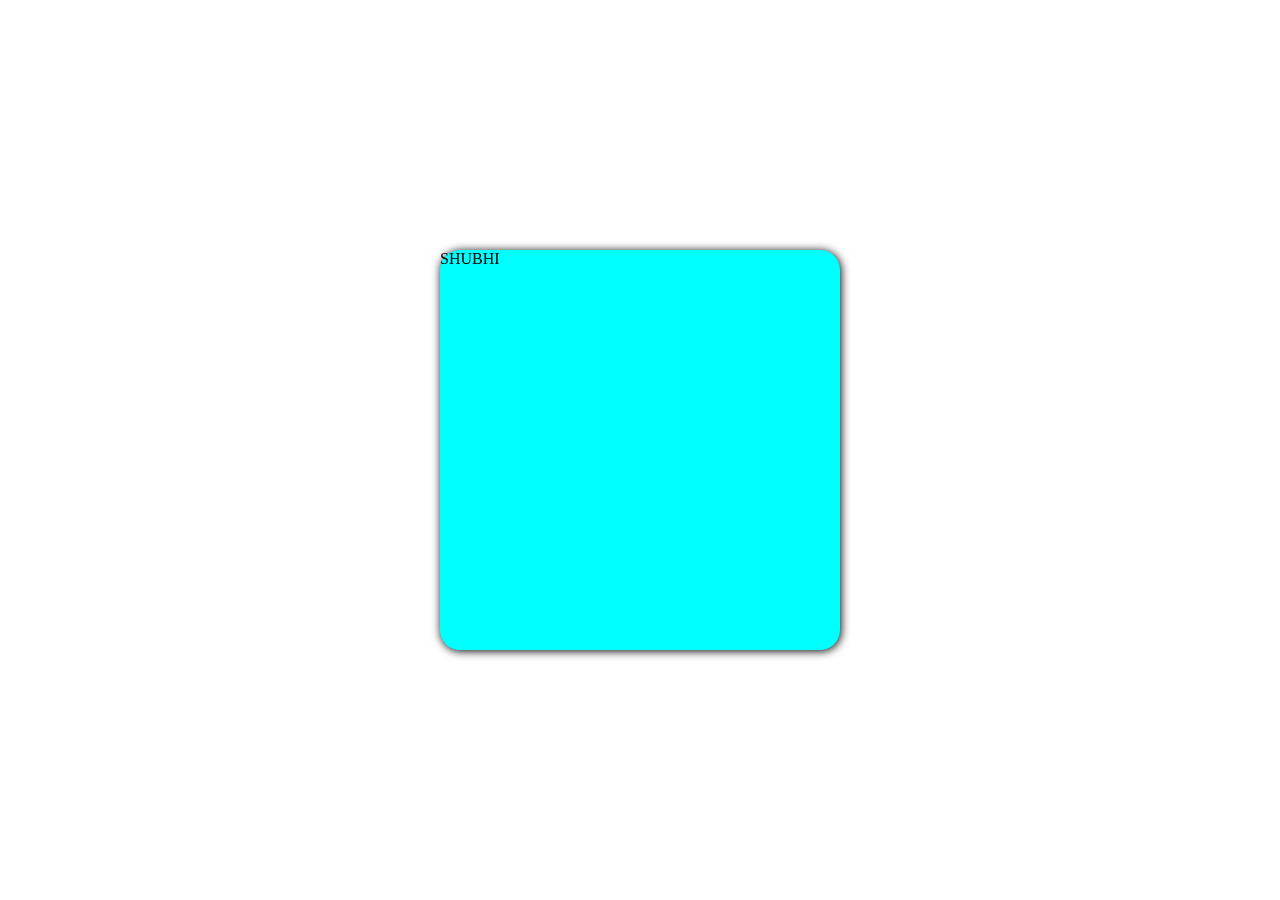
<file: CSSBox/index.html>
<!DOCTYPE html>
<html lang="en">
<head>
    <meta charset="UTF-8">
    <meta name="viewport" content="width=device-width, initial-scale=1.0">
    <title>Document</title>
    <link rel="stylesheet" href="style.css">
</head>
<body>
    <div class="box">
        SHUBHI
    </div>
</body>
</html>
</file>
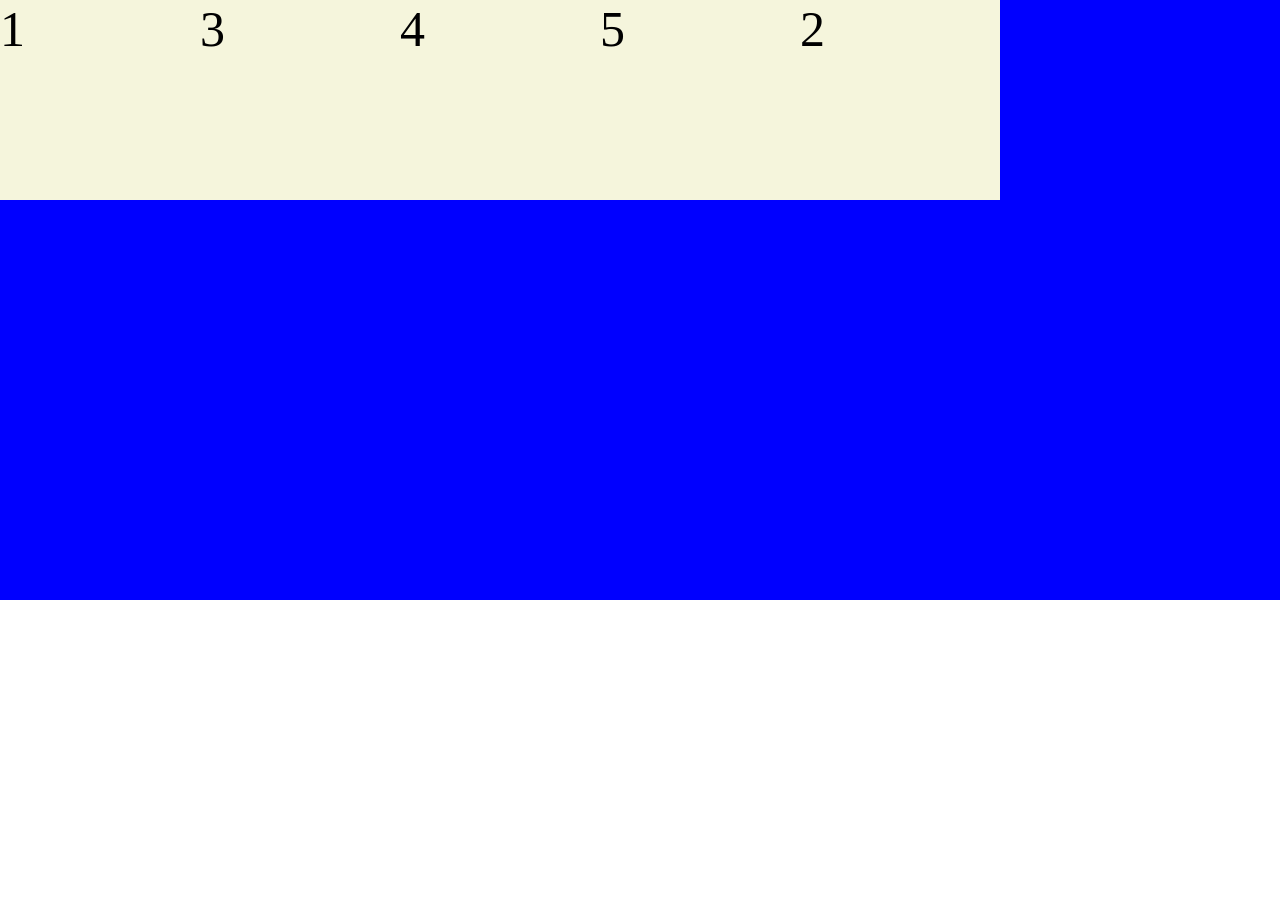
<file: CSSflex/index.html>
<!DOCTYPE html>
<html lang="en">
<head>
    <meta charset="UTF-8">
    <meta name="viewport" content="width=device-width, initial-scale=1.0">
    <title>Document</title>
    <link rel="stylesheet" href="style.css">
</head>
<body>
    <div class="box">
        <div class="box1 eg1">1</div>
        <div class="box1 eg2">2</div>
        <div class="box1 eg3">3</div>
        <div class="box1 eg4">4</div>
        <div class="box1 eg5">5</div>
    </div>
</body>
</html>
</file>
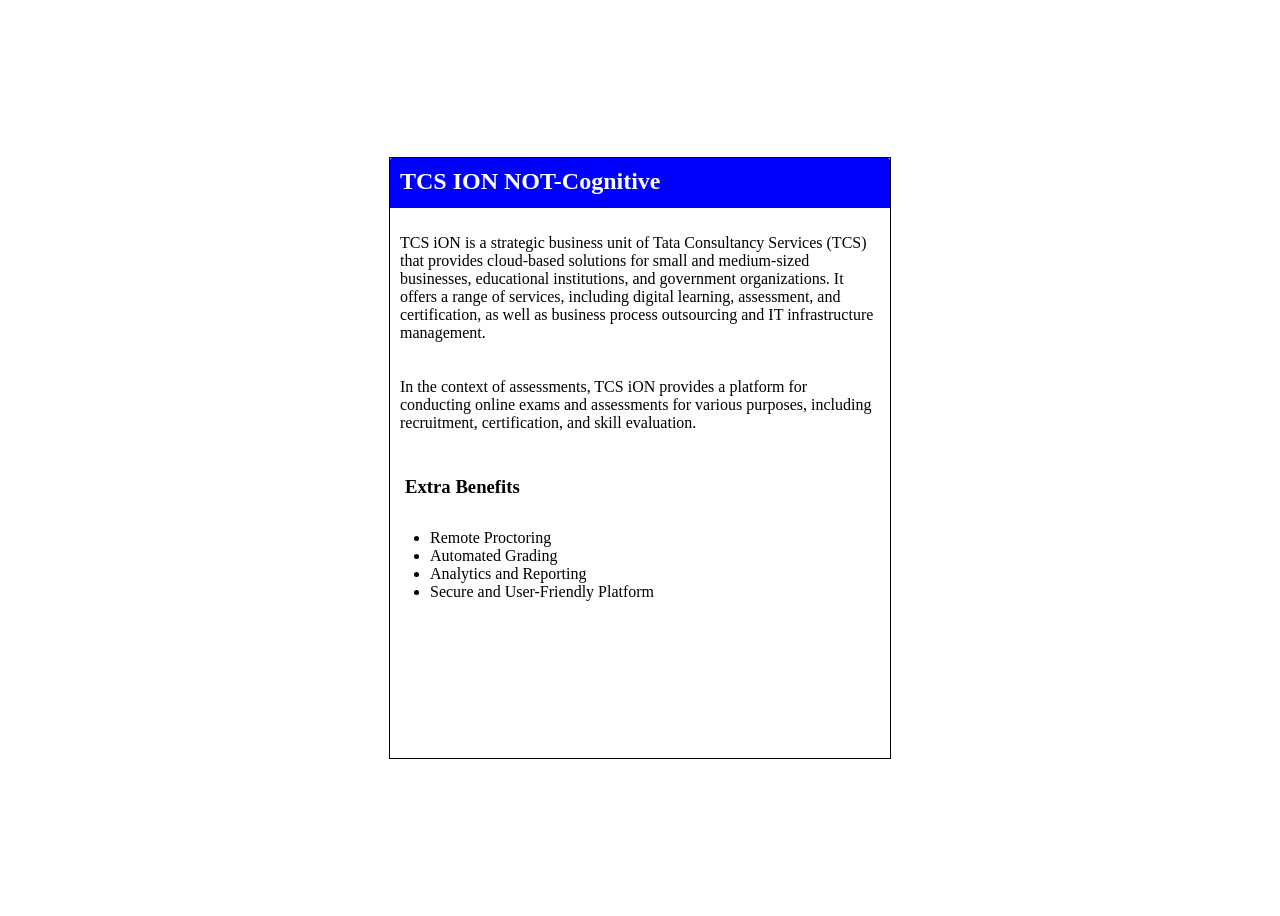
<file: CSSflextcs/index.html>
<!DOCTYPE html>
<html lang="en">
<head>
    <meta charset="UTF-8">
    <meta name="viewport" content="width=device-width, initial-scale=1.0">
    <title>Document</title>
    <link rel="stylesheet" href="style.css">
</head>
<body>
    <div class="container">
        <div class="box">
            <h2>TCS ION NOT-Cognitive</h2>
            <p>TCS iON is a strategic business unit of Tata Consultancy Services (TCS) that provides cloud-based solutions for small and medium-sized businesses, educational institutions, and government organizations. It offers a range of services, including digital learning, assessment, and certification, as well as business process outsourcing and IT infrastructure management.</p>
            <p>In the context of assessments, TCS iON provides a platform for conducting online exams and assessments for various purposes, including recruitment, certification, and skill evaluation.</p>
            <h3>Extra Benefits </h3>
            <ul>
                <li>Remote Proctoring</li>
                <li>Automated Grading</li>
                <li>Analytics and Reporting</li>
                <li>Secure and User-Friendly Platform</li>
            </ul>
        </div>
    </div>
</body>
</html>
</file>
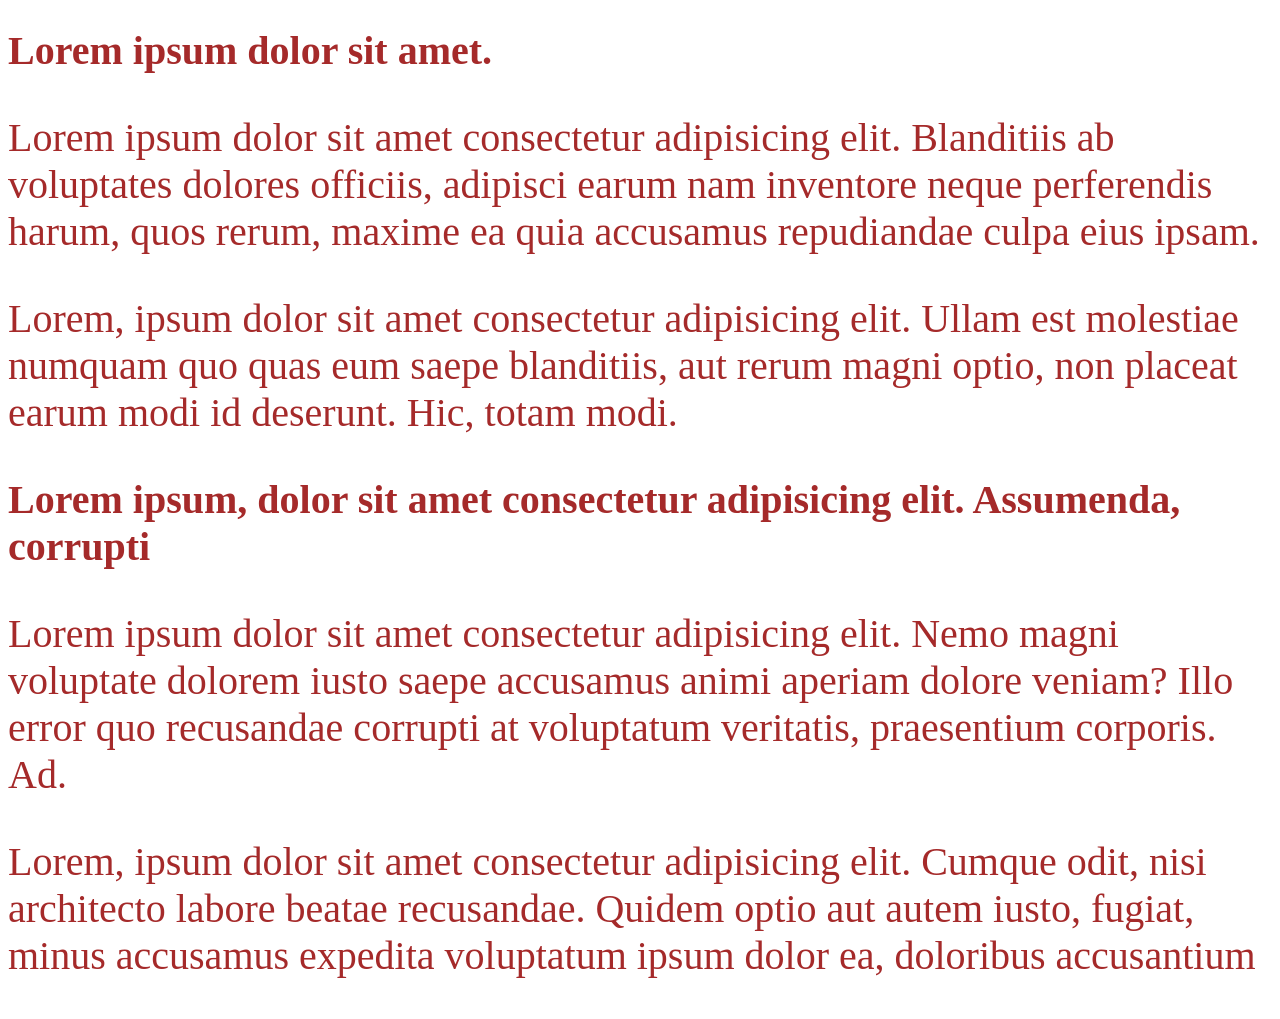
<file: CSSUnits/index.html>
<!DOCTYPE html>
<html lang="en">
<head>
    <meta charset="UTF-8">
    <meta name="viewport" content="width=device-width, initial-scale=1.0">
    <title>Document</title>
    <link rel="stylesheet" href="style.css">
</head>
<body>
    
<h1>Lorem ipsum dolor sit amet.</h1>

<p>Lorem ipsum dolor sit amet consectetur adipisicing elit. Blanditiis
ab voluptates dolores officiis, adipisci earum nam inventore neque
perferendis harum, quos rerum, maxime ea quia accusamus repudiandae
culpa eius ipsam.</p>

<p>Lorem, ipsum dolor sit amet consectetur adipisicing elit. Ullam est
molestiae numquam quo quas eum saepe blanditiis, aut rerum magni optio,
non placeat earum modi id deserunt. Hic, totam modi.</p>

<h1>Lorem ipsum, dolor sit amet consectetur adipisicing elit.
Assumenda, corrupti</h1>

<p>Lorem ipsum dolor sit amet consectetur adipisicing elit. Nemo magni
voluptate dolorem iusto saepe accusamus animi aperiam dolore veniam?
Illo error quo recusandae corrupti at voluptatum veritatis, praesentium
corporis. Ad.</p>

<p>Lorem, ipsum dolor sit amet consectetur adipisicing elit. Cumque
odit, nisi architecto labore beatae recusandae. Quidem optio aut autem
iusto, fugiat, minus accusamus expedita voluptatum ipsum dolor ea,
doloribus accusantium</p>
</body>
</html>
</file>
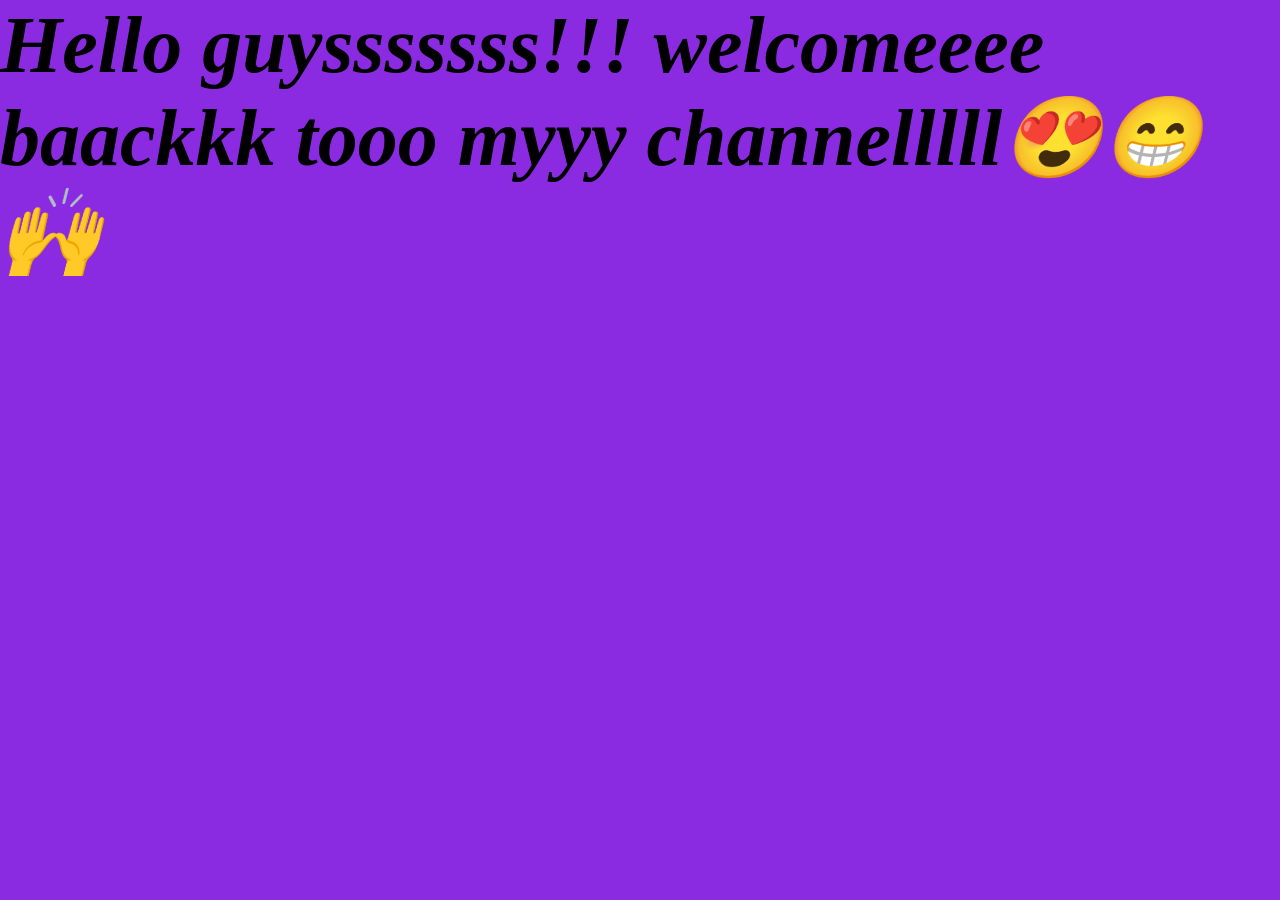
<file: CSS/font/index.html>
<!DOCTYPE html>
<html lang="en">
<head>
    <meta charset="UTF-8">
    <meta name="viewport" content="width=device-width, initial-scale=1.0">
    <title>Document</title>
    <link rel="stylesheet" href="style.css">
</head>
<body>
    <h1>Hello guysssssss!!! welcomeeee baackkk tooo myyy channelllll😍😁🙌</h1>
</body>
</html>
</file>
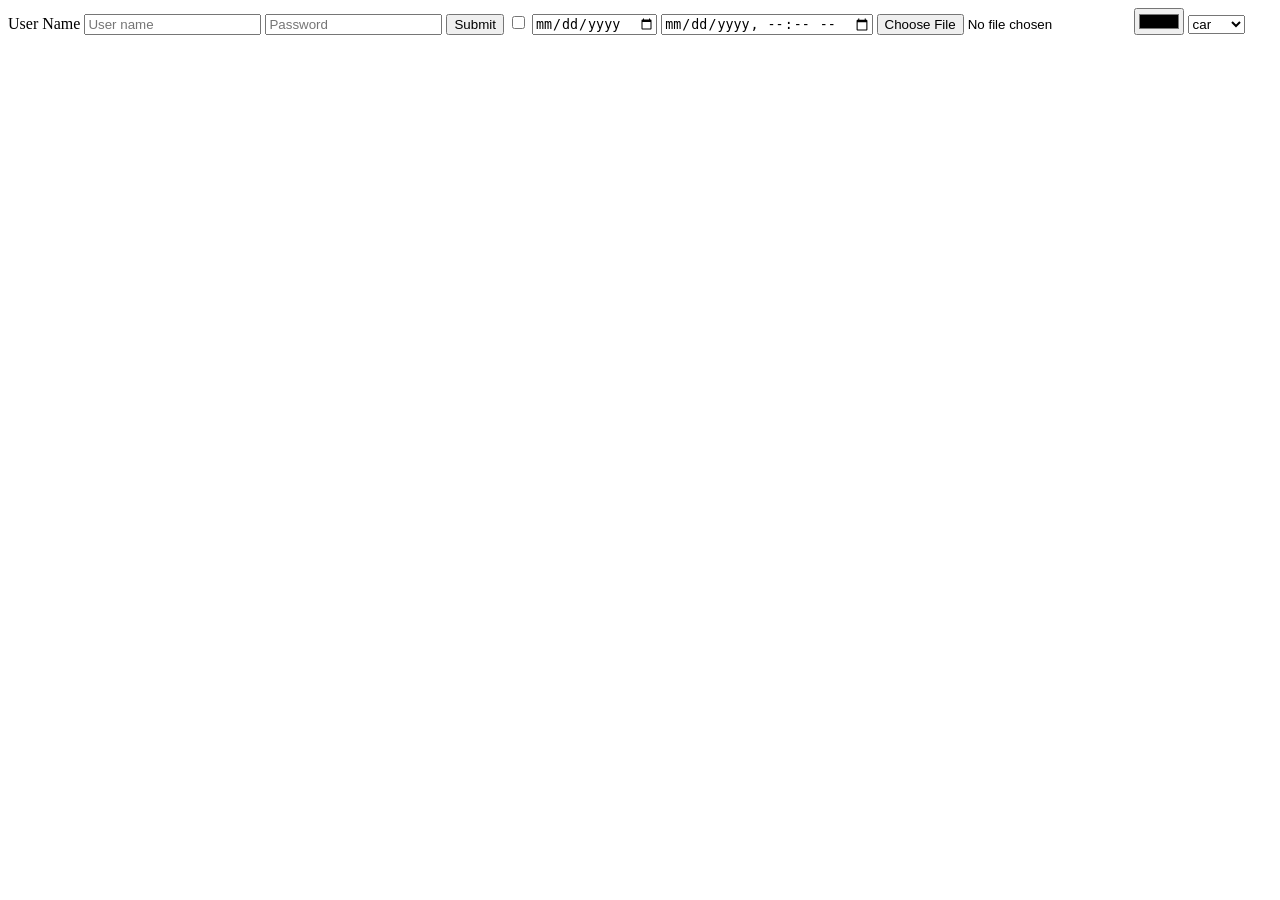
<file: form.html>
<!DOCTYPE html>
<html lang="en">
<head>
    <meta charset="UTF-8">
    <meta name="viewport" content="width=device-width, initial-scale=1.0">
    <title>Document</title>
</head>
<body>
    <form action="../list/index.html" method="post">

    <label for="Name">User Name</label>
    <input type="text" placeholder="User name" id="Name" required>

    <input type="password" placeholder="Password">

    <input type="submit">

    <input type="checkbox">

    <input type="date">

    <input type="datetime-local">

    <input type="file">

    <input type="color">

    <select name="" id="">
        <option value="">car</option>
        <option value="">moter</option>
    </select>

</form>
    <video control autoplay loop muted>
        <sourse src="C:\Users\SHUBHI\Downloads\html\sample-5s.mp4" type="video/mp4">
</video>
    <audio src="c:\Users\SHUBHI\Downloads\freesound_community-dummy-laugh-voiced-54997.mp3" control autoplay></audio>
</body>
</html>
</file>
<file: CSSBox/style.css>
*{
    margin: 0px;
    padding: 0px;
    box-sizing: border-box;
}
html,body{
    width: 100%;
    height: 100%;
}
body{
    display: flex;
    align-items: center;
    justify-content: center;
}
p{
    font-size: 50px;
    text-shadow: 0px 0px 10px black;
}
.box{
    width: 400px;
    height: 400px;
    background-color: aqua;
    box-shadow: 1px 1px 10px black;
    border-radius: 20px;
}
.box:hover{
    box-shadow: 0px 0px 30px 2px rgba(0, 0, 0, 0.329);
}
</file>
<file: CSSflex/style.css>
*{
    
    margin: 0px;
    padding: 0px;
    box-sizing: border-box;
}
html,body{
    width: 100%;
    height: 100%;
}
.box{
    width: 100%;
    height: 600px;
    background-color: blue;
    display: flex;
    /*gap: 20px;
    justify-content: space-evenly;
    align-items: center;*/
    /*flex-direction: column;*/
}
.box1{
    width: 200px;
    background-color: beige;
    height: 200px;
    font-size: 50px;
}
.eg2{
    order: 2;
}
</file>
<file: CSSflextcs/style.css>
*{
    margin:0x;
    padding:0x;
}
.container{
    width: 100%;
    height: 100vh;
    background-color: white;
    display: flex;
    justify-content: center;
    align-items: center;
}
.box{
    width: 500px;
    height: 600px;
    background-color: white;
    border: 1px solid black;
}
.box h2{
    background-color: blue;
    color: white;
    text-align: start;
    margin: 0;
    padding: 10px;
    height: 30px;
    border-radius: 2px 2px 0 0;
}
.box p{
    text-align: start;
    padding: 10px;
}
.box h3{
    text-align: start;
    padding: 15px;
    margin-bottom: 2px;
}
.ul{
    margin-top: 0px;
    list-style: none;
    padding: 5px;
}
</file>
<file: CSSUnits/style.css>
.box {
    width: 100%;
    height: 100%;
    background-color: aquamarine;
}

.box>div {
    width: 100%;
    height: 20%;
    background-color: brown;
    border: 1px solid black;
}

/* h1 + p {
    color: lightblue;
} */

h1~p, h1 {
    font-size: 40px;
    color: brown;
}
li:nth-child(4){
    
}
</file>
<file: CSS/font/style.css>
@font-face {
    font-family: Shubhi;
    src: url('./magnetic-italic.ttf');
}
*{
    margin: 0px;
    padding: 0px;
    box-sizing: border-box;
}
html,body{
    width: 100%;
    height: 300px;
    background-color:blueviolet;
    font-size: 40px;
    font-weight: 100;
    font-style: oblique;

}
</file>
